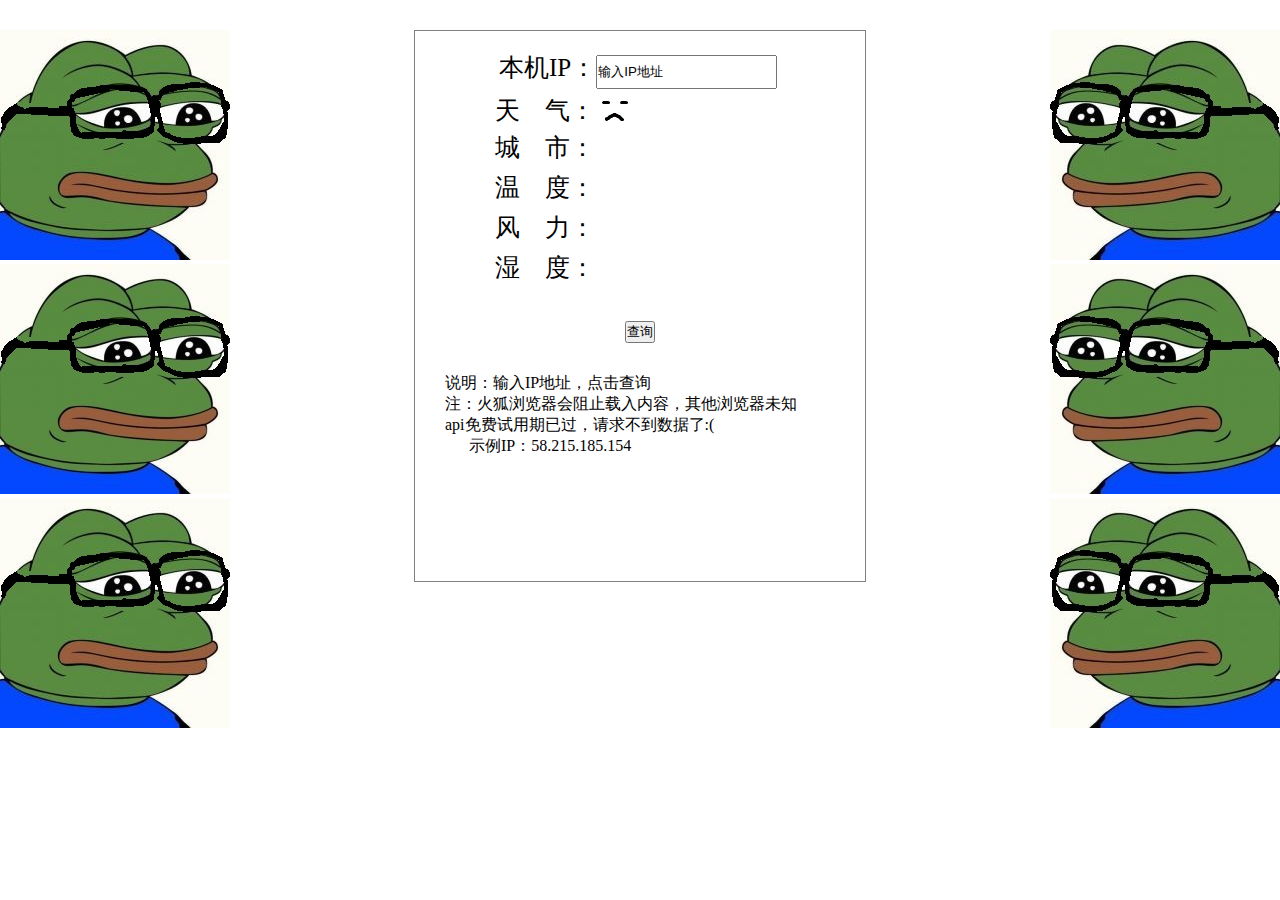
<file: 2 show local weather/demo.html>
<!DOCTYPE html>
<html lang="en">
<head>
	<meta charset="UTF-8">
	<title>demo</title>
	<link rel="stylesheet" type="text/css" href="demo.css">
</head>
<body>
	<!-- https://sad-xu.github.io/ShowLocalWeather/demo.html-->
	<div id="left">
		<img src="weather_icon/2.jpg">
		<img src="weather_icon/2.jpg">
		<img src="weather_icon/2.jpg">
	</div>
	<div id="right">
		<img src="weather_icon/1.jpg">
		<img src="weather_icon/1.jpg">
		<img src="weather_icon/1.jpg">
	</div>


	<div id="box">
		<ul>
			<li>
				<span id="id">本机IP：</span>
				<input id="ID" type="text" value="输入IP地址">
			</li>
			<li id="weather">
				<span>天&nbsp;&nbsp;&nbsp;&nbsp;气：</span>
				<img src="weather_icon/0000.gif" alt="天气状况">		
			</li>
			<li>
				<span>城&nbsp;&nbsp;&nbsp;&nbsp;市：</span>
				<span id="city"></span>
			</li>
			<li>
				<span>温&nbsp;&nbsp;&nbsp;&nbsp;度：</span>
				<span id="temp"></span>
			</li>
			<li>
				<span>风&nbsp;&nbsp;&nbsp;&nbsp;力：</span>
				<span id="wid"></span>
			</li>
			<li>
				<span>湿&nbsp;&nbsp;&nbsp;&nbsp;度：</span>
				<span id="hum"></span>
			</li>
		</ul>
		<input id="re" type="submit" value="查询">
		<p>说明：输入IP地址，点击查询</p>
		<p id="warn"></p>
		<p>注：火狐浏览器会阻止载入内容，其他浏览器未知</p>
		<p>api免费试用期已过，请求不到数据了:(</p>
		<p>&nbsp;&nbsp;&nbsp;&nbsp;&nbsp;&nbsp;示例IP：58.215.185.154</p>

	</div>



	
	<script type="text/javascript" src="lib/jquery-3.1.1.min.js"></script>
	<!-- https不支持 <script type="text/javascript" src="http://pv.sohu.com/cityjson?ie=utf-8" charset="gb2312"></script>-->
	<script type="text/javascript" src="lib/demo3.js"></script>
	
</body>
</html>
</file>
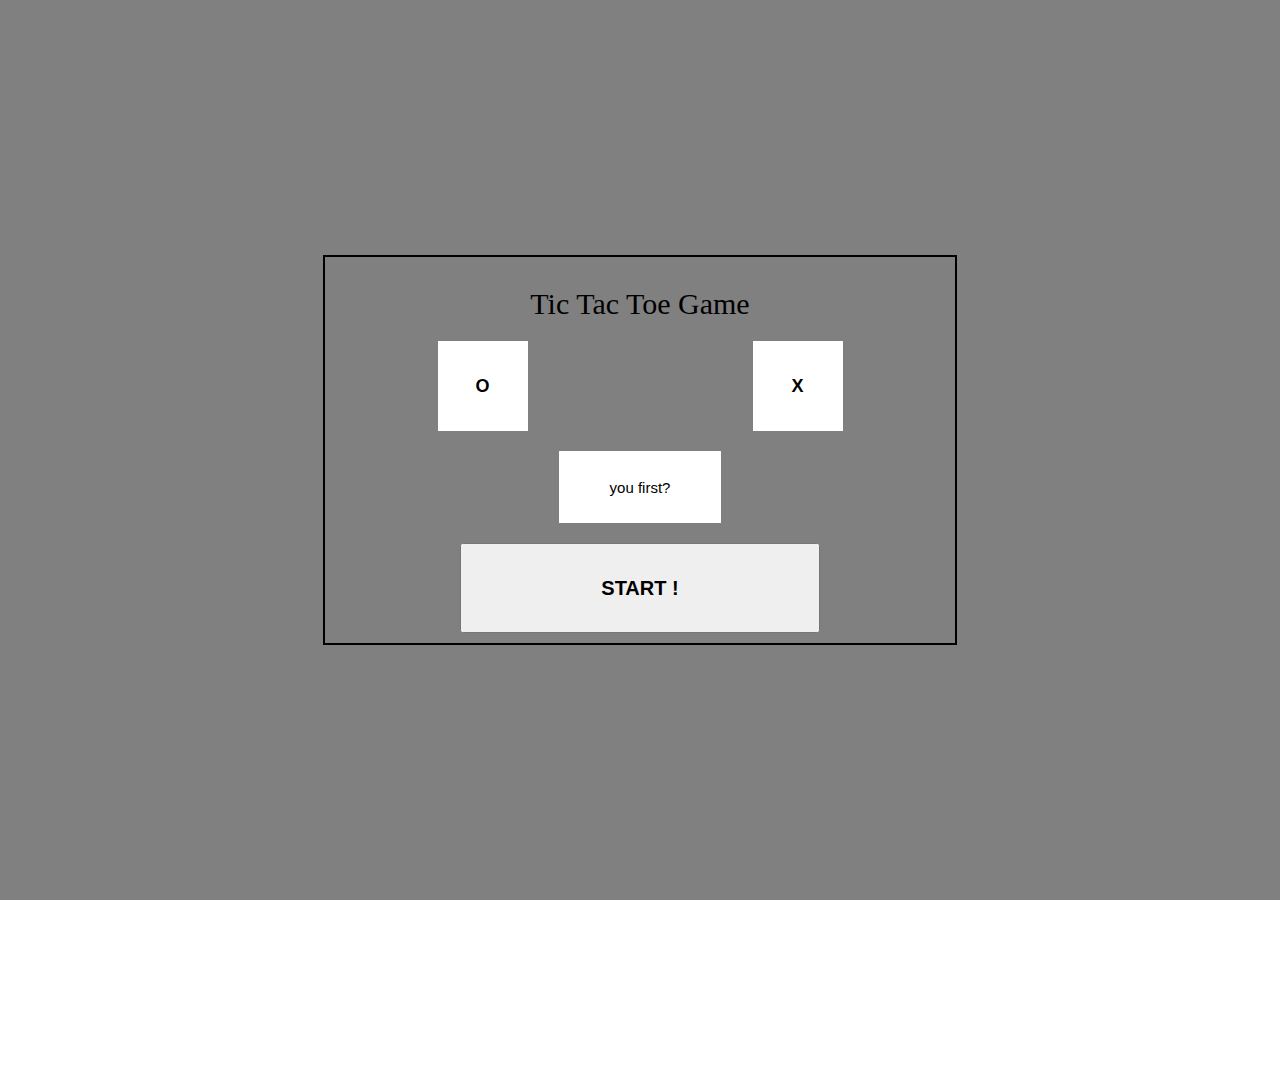
<file: 3 a Tic Tac Toe Game/game.html>
<!DOCTYPE html>
<html lang="en">
<head>
	<meta charset="UTF-8">
	<title>a Tic Tac Toe Game</title>
	<link rel="shortcut icon" href="fork.png">
	<link rel="stylesheet" type="text/css" href="style.css">
</head>
<body>
	<div class="start-wrapper">
		<div class="start">
			<p>Tic Tac Toe Game</p>
			<div class="choose-wrapper">
				<input class="choose" type="submit" value="O" name="round">
				<input class="choose" type="submit" value="X" name="fork">
			</div>
			<input class="first" type="submit" name="first" value="you first?">
			<input class="button" type="submit" name="gamestart" value="START !">
		</div>
	</div>

	<div class="pause-wrapper">
		<div class="end"><p></p>
			<input class="" type="submit" name="restart" value="重新开始">
		</div>
	</div>
	

	<table class="chessboard">
		<tr>
			<td></td>
			<td></td>
			<td></td>
		</tr>
		<tr>
			<td></td>
			<td></td>
			<td></td>
		</tr>
		<tr>
			<td></td>
			<td></td>
			<td></td>
		</tr>						
	</table>

	<script type="text/javascript" src="game.js"></script>
</body>
</html>
</file>
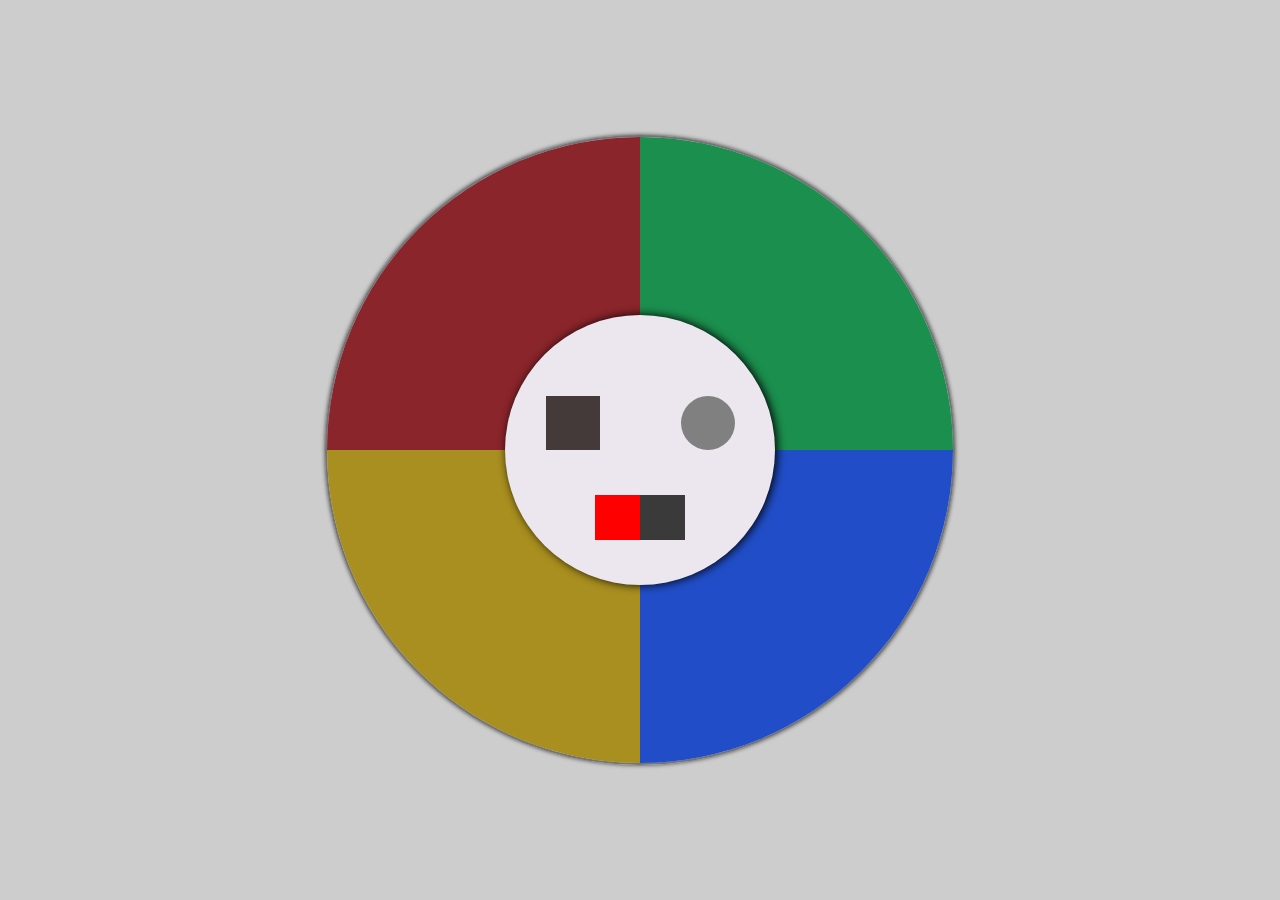
<file: 4 Simon Game/simon.html>
<!DOCTYPE html>
<html lang="en">
<head>
	<meta charset="UTF-8">
	<title>Simon Game</title>
	<link rel="stylesheet" type="text/css" href="style.css">
</head>
<body>
	
	<table class="color-wrapper">
		<tr>
			<td class="color0 color"></td>
			<td class="color1 color"></td>
		</tr>	
		<tr>
			<td class="color2 color"></td>
			<td class="color3 color"></td>
		</tr>
	</table>

	
	<div class="menu-wrapper">
		<div class="menu1">
			<div class="count-wrapper">
				<p class="count">--</p>
			</div>
			<div class="start-button"></div>
		</div>
		<div class="menu2">
			<div class="switch">
				<div class="onoff"></div>
			</div>
		</div>
	</div>

	<div class="wrapper"></div>

	<script type="text/javascript" src="simon.js" ></script>
</body>
</html>
</file>
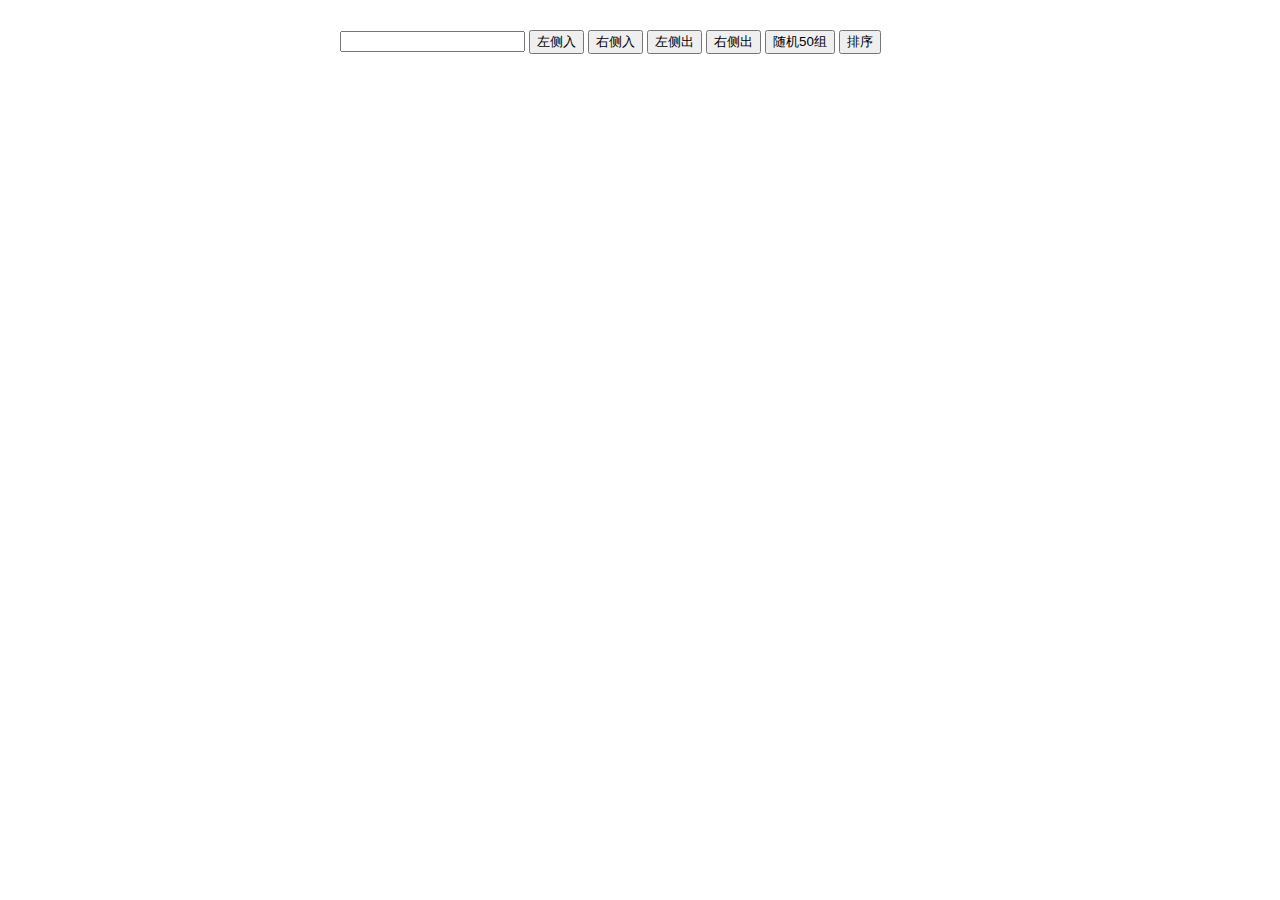
<file: 6 Visual Sort/test18.html>
<!DOCTYPE html>
<html lang="en">
<head>
	<meta charset="UTF-8">
	<title>18</title>
	<link rel="stylesheet" type="text/css" href="test18.css">
</head>
<body>
	<div id="put">
		<input id="text" type="text" >
		<input id="left-in" type="button" value="左侧入">
		<input id="right-in" type="button" value="右侧入">
		<input id="left-out" type="button" value="左侧出">
		<input id="right-out" type="button" value="右侧出">
		<input id="random" type="button" value="随机50组">
		<input id="sort" type="button" value="排序">
	</div>

	<canvas id="canvas" style="display: block;margin: 20px auto 0;"></canvas>

	<script type="text/javascript" src="test18.js"></script>
</body>
</html>
</file>
<file: 2 show local weather/demo.css>
* {
	margin: 0;
	padding: 0;
}

#box {
	margin: 30px auto;
	height: 550px;
	width: 450px;
	border: 1px solid grey;
}

span {
	font-size: 25px;
	line-height: 30px;
	margin: 5px 0;
}

#box ul {
	margin: 20px 70px 20px 80px;
	height: 250px;
	width: 300px;
}

#box ul li {
	list-style: none;
	height: 40px;
	line-height: 40px;
}


#id {
	position: relative;
	left: 4px;
}

#ID {
	height: 30px;
}

#weather span {
	display: inline-block;
	height: 30px;
}


#weather {
	position: relative;
}

#weather img {
	position: absolute;
	top: 5px;
}


#re {
	display: block;
	margin: 0 auto;
	margin-bottom: 30px;
}

p {
	margin-left: 30px;
}

#warn {
	font-size: 20px;
	color: red;
}


#left {
	width: 230px;
	float: left;
}

#right {
	width: 230px;
	float: right;
}
</file>
<file: 3 a Tic Tac Toe Game/style.css>
* {
	margin: 0;
	padding: 0;
}

html,body {
	width: 100%;
	height: 100%;
}

.chessboard {
	position: relative;
	top: 50%;
	width: 70vmin;
	height: 70vmin;
	margin: 0 auto;
	margin-top: -35vmin;
}

.chessboard td {
	background-color: black;
	background-repeat: no-repeat;
	background-size: cover;
	-webkit-background-size: cover;	
}

.fork {
	background-image: url(fork.png);
}

.round {
	background-image: url(round.png);
}

.die {
	display: none !important;
}

.start-wrapper {
	position: absolute;
	display: flex;
	justify-content: center;
	align-items: center;
	width: 100%;
	height: 100%;
	z-index: 100;
	margin-top: 35vmin;
	background-color: grey;
}

.start {
	width: 70vmin;
	border: 2px solid black;
}

.start p {
	font-size: 30px;
	margin: 30px 0 20px;
	text-align: center;
}

.choose-wrapper {
	display: flex;
	justify-content: space-around;
	margin-bottom: 20px;
}

.choose {
	width: 10vmin;
	height: 10vmin;
	font-size: 18px;
	font-weight: bold;
	border: none;
	background: white;
}

.first {
	display: block;
	margin: 0 auto 20px;
	width: 18vmin;
	height: 8vmin;
	font-size: 15px;
	text-align: center;
	border: none;
	background: white;
}

.button {
	display: block;
	width: 40vmin;
	height: 10vmin;
	margin: 0 auto 10px; 
	font-size: 20px;
	font-weight: bold;
}

.pause-wrapper {
	position: absolute;
	width: 100%;
	height: 100%;
	z-index: 50;
	margin-top: 35vmin;
	background-color: rgba(100,100,100,0.5);
	display: none;
	justify-content: center;
	align-items: center;
}

.end {
	display: none;
	width: 400px;
	height: 400px;
}

.end p {
	font-size: 40px;
	text-align: center;
	margin-top: 100px;
	color: red;
}

.end input {
	display: block;
	margin: 50px auto;
	border: none;
	font-size: 30px;
	width: 150px;
	height: 50px;
}
</file>
<file: 4 Simon Game/style.css>
* {
	margin: 0;
	padding: 0;
}

html,body {
	width: 100%;
	height: 100%;
}

.color-wrapper {
	position: absolute;
	top: 50%;
	left: 50%;
	margin-top: -35vmin;
	margin-left: -35vmin;	
	width: 70vmin;
	height: 70vmin;
	border: 2px solid grey;
	border-radius: 50%;
	border-spacing: 0;
	box-shadow: 0 0 4px #333;
	overflow: hidden;
	z-index: 1;
}

.color {
	transition: opacity 0.5s linear;
	-moz-transition: opacity 0.5s linear;
	opacity: 1;
}

.color0 {
	background-color: #9f0f17;
}

.color1 {
	background-color: #00a74a;	
}

.color2 {
	background-color: #cca707;
}

.color3 {
	background-color: #094af8;
}

.menu-wrapper {
	position: absolute;
	width: 30vmin;
	height: 30vmin;
	left: 50%;
	top: 50%;
	margin-top: -15vmin;
	margin-left: -15vmin;
	box-shadow: 2px 0 10px;
	border-radius: 50%;
	background-color: #ece7ee;
	z-index: 100;
}

.menu1 {
	display: flex;
	justify-content: space-around;
	align-items: flex-end;
	width: 30vmin;
	height: 15vmin;
}

.count-wrapper {
	width: 6vmin;
	height: 6vmin;
	background-color: #453a3a;
}

.count {
	text-align: center;
	color: #453a3a;
	font-size: 5vmin;
}

.start-button {
	width: 6vmin;
	height: 6vmin;
	border-radius: 50%;
	background-color: grey;
}


.menu2 {
	display: flex;
	justify-content: center;
	align-items: center;
	width: 30vmin;
	height: 15vmin;
}

.switch {
	width: 10vmin;
	height: 5vmin;
	background-color: #3a3a3a;
}

.onoff {
	position: relative;
	width: 5vmin;
	height: 5vmin;
	background-color: red;
}

.wrapper {
	position: absolute;
	width: 100%;
	height: 100%;
	z-index: 10;
	background-color: rgba(90,90,90,0.3);
}


.fade {
	opacity: 0.3;
}
</file>
<file: 6 Visual Sort/test18.css>
html,body {
	width: 100%;
	margin: 0;
	padding: 0;
}


#put {
	width: 600px;
	margin: 30px auto 0;
}
</file>
